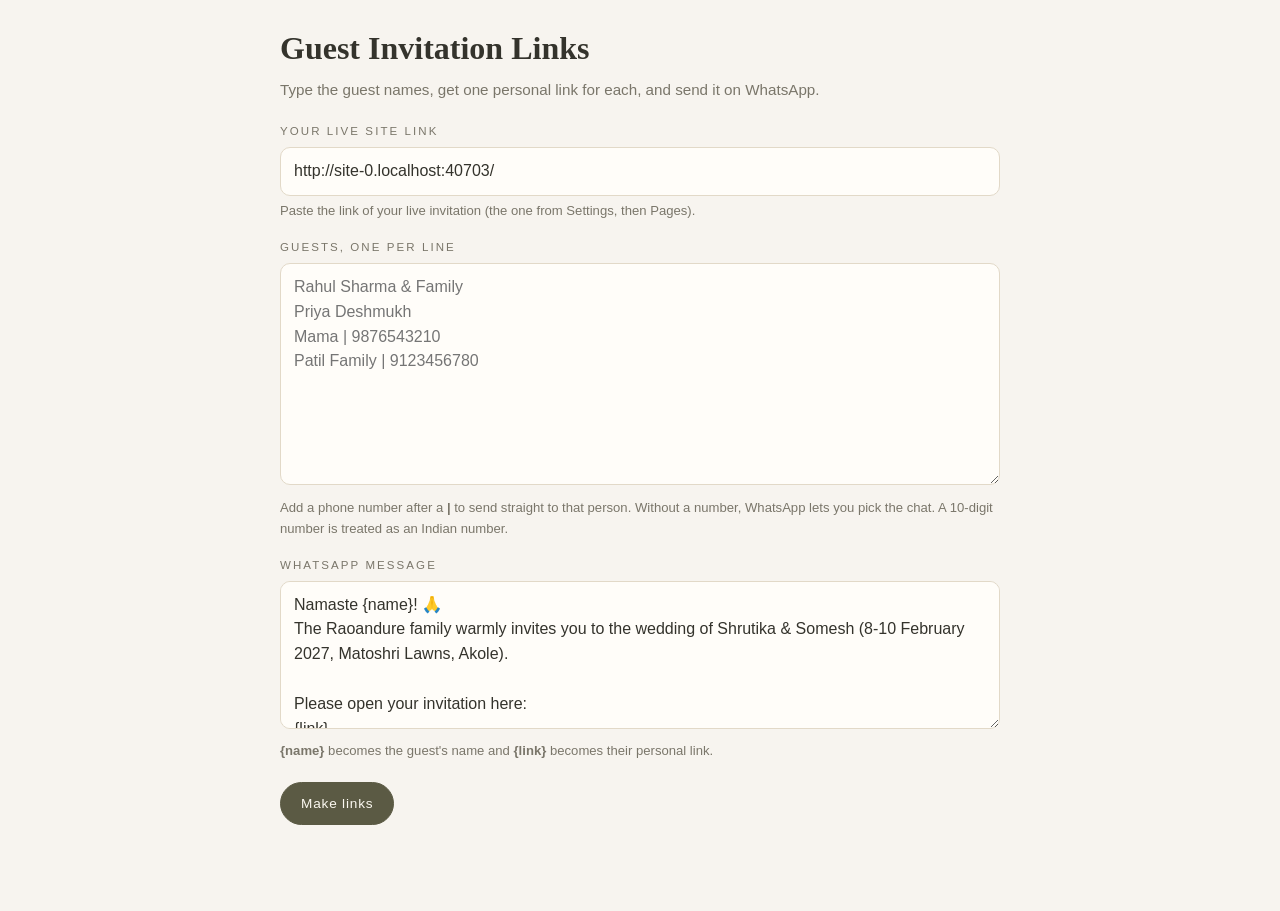
<file: links.html>
<!DOCTYPE html>
<html lang="en">
<head>
  <meta charset="UTF-8">
  <meta name="viewport" content="width=device-width, initial-scale=1.0">
  <meta name="robots" content="noindex, nofollow">
  <title>Guest Invitation Links</title>
  <style>
    :root { --cream:#f7f4ef; --card:#fbf9f4; --line:#e2d9c8; --olive:#5b5a44; --gold:#b89d62; --ink:#34332c; --soft:#7a766a; }
    * { box-sizing: border-box; }
    body { margin:0; padding:24px 16px 60px; background:var(--cream); color:var(--ink);
           font-family:"Jost","Helvetica Neue",Arial,sans-serif; line-height:1.55; }
    .wrap { max-width:720px; margin:0 auto; }
    h1 { font-family:"Cormorant Garamond",Georgia,serif; font-weight:600; font-size:2rem; margin:0 0 4px; }
    p.sub { margin:0 0 22px; color:var(--soft); font-size:.95rem; }
    label { display:block; margin:18px 0 6px; font-size:.72rem; letter-spacing:.18em; text-transform:uppercase; color:var(--soft); }
    input, textarea { width:100%; font:inherit; font-size:1rem; color:var(--ink); background:#fffdf9;
                      border:1px solid var(--line); border-radius:10px; padding:11px 13px; }
    textarea { resize:vertical; }
    .hint { font-size:.82rem; color:var(--soft); margin-top:5px; }
    button { font:inherit; font-size:.85rem; letter-spacing:.06em; cursor:pointer; border-radius:999px;
             padding:10px 20px; border:1px solid var(--olive); background:var(--olive); color:#fbf8f0; }
    button.line { background:transparent; color:var(--ink); border-color:var(--soft); }
    button:hover { opacity:.88; }
    .row { display:flex; flex-wrap:wrap; gap:10px; margin-top:20px; }
    #out { margin-top:26px; display:grid; gap:12px; }
    .item { background:var(--card); border:1px solid var(--line); border-radius:14px; padding:14px 16px; }
    .item b { font-family:"Cormorant Garamond",Georgia,serif; font-size:1.25rem; }
    .item input { margin-top:8px; font-size:.82rem; }
    .item .row { margin-top:10px; }
    .warn { background:#fff4e0; border:1px solid #e8cf9c; border-radius:10px; padding:10px 13px; margin-top:14px; font-size:.88rem; }
    [hidden] { display:none !important; }
  </style>
</head>
<body>
<div class="wrap">
  <h1>Guest Invitation Links</h1>
  <p class="sub">Type the guest names, get one personal link for each, and send it on WhatsApp.</p>

  <label for="base">Your live site link</label>
  <input id="base" type="text" placeholder="https://your-username.github.io/wedding-invitation/">
  <p class="hint">Paste the link of your live invitation (the one from Settings, then Pages).</p>
  <div class="warn" id="local-warn" hidden>This page is open on your own laptop. Paste your live GitHub link above, otherwise the links will only work on your laptop.</div>

  <label for="names">Guests, one per line</label>
  <textarea id="names" rows="8" placeholder="Rahul Sharma &amp; Family&#10;Priya Deshmukh&#10;Mama | 9876543210&#10;Patil Family | 9123456780"></textarea>
  <p class="hint">Add a phone number after a <b>|</b> to send straight to that person. Without a number, WhatsApp lets you pick the chat. A 10-digit number is treated as an Indian number.</p>

  <label for="msg">WhatsApp message</label>
  <textarea id="msg" rows="5"></textarea>
  <p class="hint"><b>{name}</b> becomes the guest's name and <b>{link}</b> becomes their personal link.</p>

  <div class="row">
    <button id="make" type="button">Make links</button>
    <button id="copyall" class="line" type="button" hidden>Copy all links</button>
  </div>

  <div id="out"></div>
</div>

<script>
const DEFAULT_MSG =
  "Namaste {name}! 🙏\n" +
  "The Raoandure family warmly invites you to the wedding of Shrutika & Somesh (8-10 February 2027, Matoshri Lawns, Akole).\n\n" +
  "Please open your invitation here:\n{link}";

const baseEl = document.getElementById("base");
const namesEl = document.getElementById("names");
const msgEl = document.getElementById("msg");
const outEl = document.getElementById("out");
const copyAllBtn = document.getElementById("copyall");
const localWarn = document.getElementById("local-warn");

function store(key, val) { try { localStorage.setItem(key, val); } catch (e) {} }
function load(key) { try { return localStorage.getItem(key) || ""; } catch (e) { return ""; } }

const isLocal = /^(localhost|127\.0\.0\.1|\[::1\])$/.test(location.hostname) || location.protocol === "file:";
baseEl.value = load("inv_base") || (isLocal ? "" : location.href.replace(/links\.html.*$/, ""));
msgEl.value = load("inv_msg") || DEFAULT_MSG;
localWarn.hidden = !isLocal;

let lastLines = [];

function cleanPhone(raw) {
  const d = (raw || "").replace(/\D/g, "");
  if (d.length === 10) return "91" + d;
  if (d.length === 11 && d.startsWith("0")) return "91" + d.slice(1);
  return d;
}

function makeLink(base, name) {
  let b = base.trim();
  if (!b) return "";
  if (!/^https?:\/\//i.test(b)) b = "https://" + b;
  try {
    const u = new URL(b);
    u.searchParams.set("to", name);
    return u.toString();
  } catch (e) { return ""; }
}

function render() {
  const base = baseEl.value;
  store("inv_base", base);
  store("inv_msg", msgEl.value);
  outEl.innerHTML = "";
  lastLines = [];

  const lines = namesEl.value.split("\n").map(s => s.trim()).filter(Boolean);
  if (!lines.length) { outEl.textContent = "Add at least one guest name."; copyAllBtn.hidden = true; return; }
  if (!makeLink(base, "x")) { outEl.textContent = "Paste your live site link first."; copyAllBtn.hidden = true; return; }

  lines.forEach((line) => {
    const parts = line.split("|");
    const name = parts[0].trim();
    const phone = cleanPhone(parts[1]);
    const link = makeLink(base, name);
    const text = msgEl.value.split("{name}").join(name).split("{link}").join(link);
    const wa = "https://wa.me/" + phone + "?text=" + encodeURIComponent(text);
    lastLines.push(name + ": " + link);

    const card = document.createElement("div");
    card.className = "item";
    const title = document.createElement("b");
    title.textContent = name;
    const input = document.createElement("input");
    input.type = "text"; input.readOnly = true; input.value = link;
    const row = document.createElement("div");
    row.className = "row";

    const copy = document.createElement("button");
    copy.type = "button"; copy.className = "line"; copy.textContent = "Copy link";
    copy.addEventListener("click", () => {
      const done = () => { copy.textContent = "Copied"; setTimeout(() => copy.textContent = "Copy link", 1500); };
      if (navigator.clipboard) navigator.clipboard.writeText(link).then(done, () => { input.select(); document.execCommand("copy"); done(); });
      else { input.select(); document.execCommand("copy"); done(); }
    });

    const send = document.createElement("button");
    send.type = "button"; send.textContent = phone ? "Send on WhatsApp" : "WhatsApp (pick chat)";
    send.addEventListener("click", () => window.open(wa, "_blank", "noopener"));

    const open = document.createElement("button");
    open.type = "button"; open.className = "line"; open.textContent = "Preview";
    open.addEventListener("click", () => window.open(link, "_blank", "noopener"));

    row.append(send, copy, open);
    card.append(title, input, row);
    outEl.appendChild(card);
  });
  copyAllBtn.hidden = false;
}

document.getElementById("make").addEventListener("click", render);
copyAllBtn.addEventListener("click", () => {
  const text = lastLines.join("\n");
  const done = () => { copyAllBtn.textContent = "Copied"; setTimeout(() => copyAllBtn.textContent = "Copy all links", 1500); };
  if (navigator.clipboard) navigator.clipboard.writeText(text).then(done, () => {});
});
</script>
</body>
</html>
</file>
